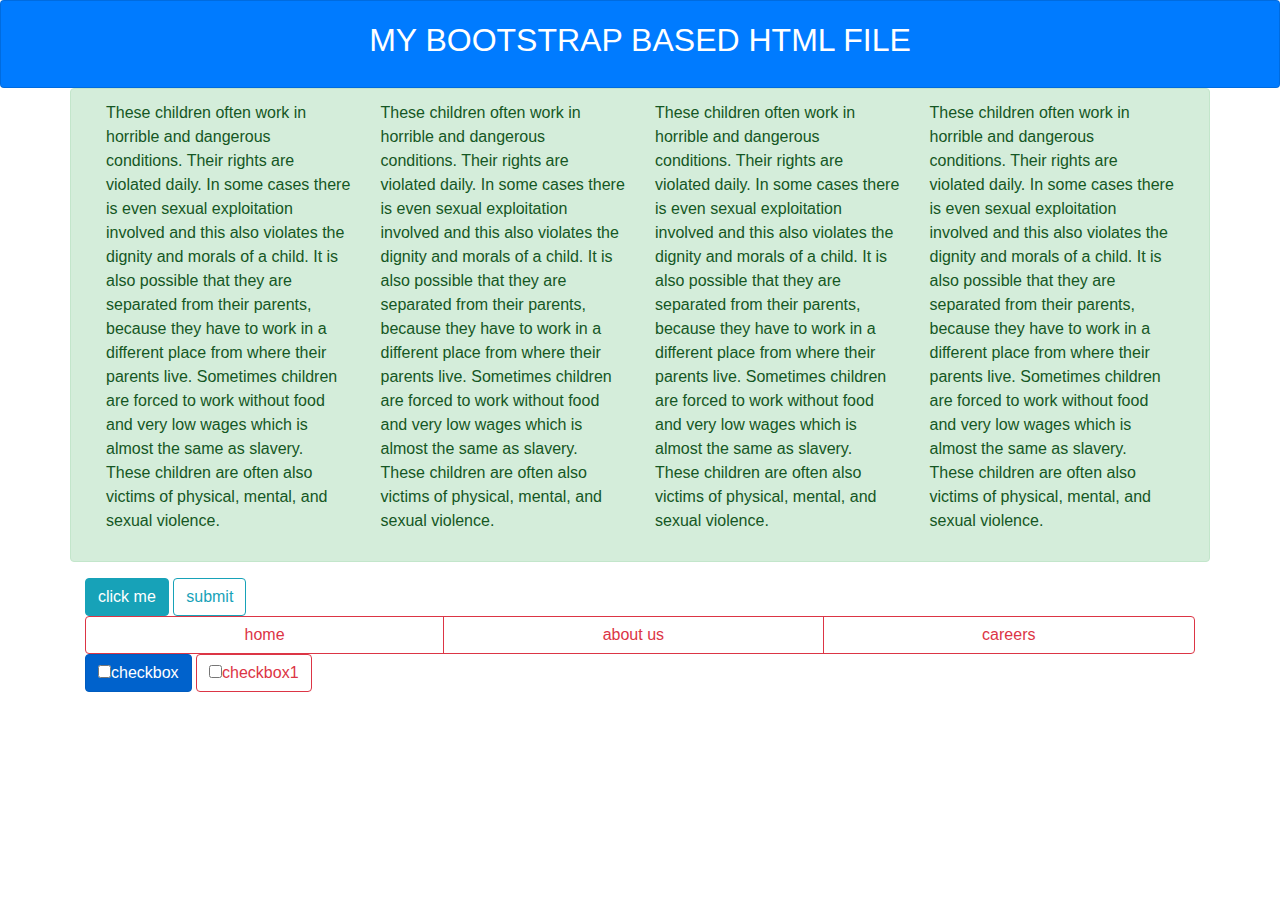
<file: bootstrap.html>
<!DOCTYPE html>
<html>
<head>
	<title>my boot strap based file</title>
	<meta charset="utf-8">
	<meta name="viewport" content="width=device-width,initial-scale=1.0">
		<link rel="stylesheet" href="https://stackpath.bootstrapcdn.com/bootstrap/4.5.2/css/bootstrap.min.css">
		 <script src="https://code.jquery.com/jquery-3.5.1.slim.min.js" integrity="sha384-DfXdz2htPH0lsSSs5nCTpuj/zy4C+OGpamoFVy38MVBnE+IbbVYUew+OrCXaRkfj" crossorigin="anonymous"></script>
        <script src="https://cdn.jsdelivr.net/npm/popper.js@1.16.1/dist/umd/popper.min.js" integrity="sha384-9/reFTGAW83EW2RDu2S0VKaIzap3H66lZH81PoYlFhbGU+6BZp6G7niu735Sk7lN" crossorigin="anonymous"></script>
        <script src="https://stackpath.bootstrapcdn.com/bootstrap/4.5.2/js/bootstrap.min.js" integrity="sha384-B4gt1jrGC7Jh4AgTPSdUtOBvfO8shuf57BaghqFfPlYxofvL8/KUEfYiJOMMV+rV" crossorigin="anonymous"></script>
</head>
<body>
	<div class="card bg-primary text-white">
		<div class="card-body">
	<header class="text-center h2">
	       MY BOOTSTRAP BASED HTML FILE
 	</header>
 		</div>
	</div>
	<section class="container">
		<div class="row  alert alert-success">
			<div class="col-md-3 col-xs-12">
				<p>These children often work in horrible and dangerous conditions. Their rights are violated daily. In some cases there is even sexual exploitation involved and this also violates the dignity and morals of a child. It is also possible that they are separated from their parents, because they have to work in a different place from where their parents live. Sometimes children are forced to work without food and very low wages which is almost the same as slavery. These children are often also victims of physical, mental, and sexual violence.</p>
			</div>
			<div class="col-md-3">
				<p>These children often work in horrible and dangerous conditions. Their rights are violated daily. In some cases there is even sexual exploitation involved and this also violates the dignity and morals of a child. It is also possible that they are separated from their parents, because they have to work in a different place from where their parents live. Sometimes children are forced to work without food and very low wages which is almost the same as slavery. These children are often also victims of physical, mental, and sexual violence.</p>
			</div>
			<div class="col-md-3 col-md">
				<p>These children often work in horrible and dangerous conditions. Their rights are violated daily. In some cases there is even sexual exploitation involved and this also violates the dignity and morals of a child. It is also possible that they are separated from their parents, because they have to work in a different place from where their parents live. Sometimes children are forced to work without food and very low wages which is almost the same as slavery. These children are often also victims of physical, mental, and sexual violence.</p>
			</div>
			<div class="col-md-3 col-md">
				<p>These children often work in horrible and dangerous conditions. Their rights are violated daily. In some cases there is even sexual exploitation involved and this also violates the dignity and morals of a child. It is also possible that they are separated from their parents, because they have to work in a different place from where their parents live. Sometimes children are forced to work without food and very low wages which is almost the same as slavery. These children are often also victims of physical, mental, and sexual violence.</p>
			</div>
	</div>
            <div>  
 				<a href="images/img1.jpg"  target="_blank;" class="btn btn-info">click me</a>

				<a href="#" class="btn btn-outline-info">submit</a>
			</div>	
			<div class="btn-group btn-block">
				<a href="#" class="btn btn-outline-danger">home</a>
     			<a href="#" class="btn btn-outline-danger">about us</a>           
 				<a href="#" class="btn btn-outline-danger"> careers</a>              
			</div>		
			<div class="btn-group btn-group-toggle" data-toggle="buttons">
				<form>
					<label class="btn btn-primary active">
						<input type="checkbox" name="">checkbox
					</label>
					<label class="btn btn-outline-danger">
                    	<input type="checkbox" name="">checkbox1
					</label>
				</form>
			</div>
<!-- a carousel -->
			<div id="carouselexample" class="carousel-slide" data-ride="carousel">
				<div class="carousel-inner" role="listbox">
					
					<div class="carousel-item">
						<img src="images/img1.jpg" class="d-block img-fluid" alt="image1">
					</div>
					<div class="carousel-item">
						<img src="images/img2.jpg" class="d-block img-fluid" alt="image2">
					</div>
					<div class="carousel-item">
						<img src="images/img1.jpg" class="d-block img-fluid" alt="image1">
					</div>
				<a href="#carouselexample" class="carousel-control-prev" role="button" data-slide="prev">
					<span class="carousel-control-prev-icon" aria-hidden="true" ></span>
             		<span class="sr-only">previous</span>
				</a>
				<a href="#carouselexample" class="carousel-control-next" role="button" data-slide="next">
					<span class="carousel-control-next-icon" aria-hidden="true" ></span>
             		<span class="sr-only">next</span>
				</a>
				</div>
			</div>
	</section>			
</body>
</html>
</file>
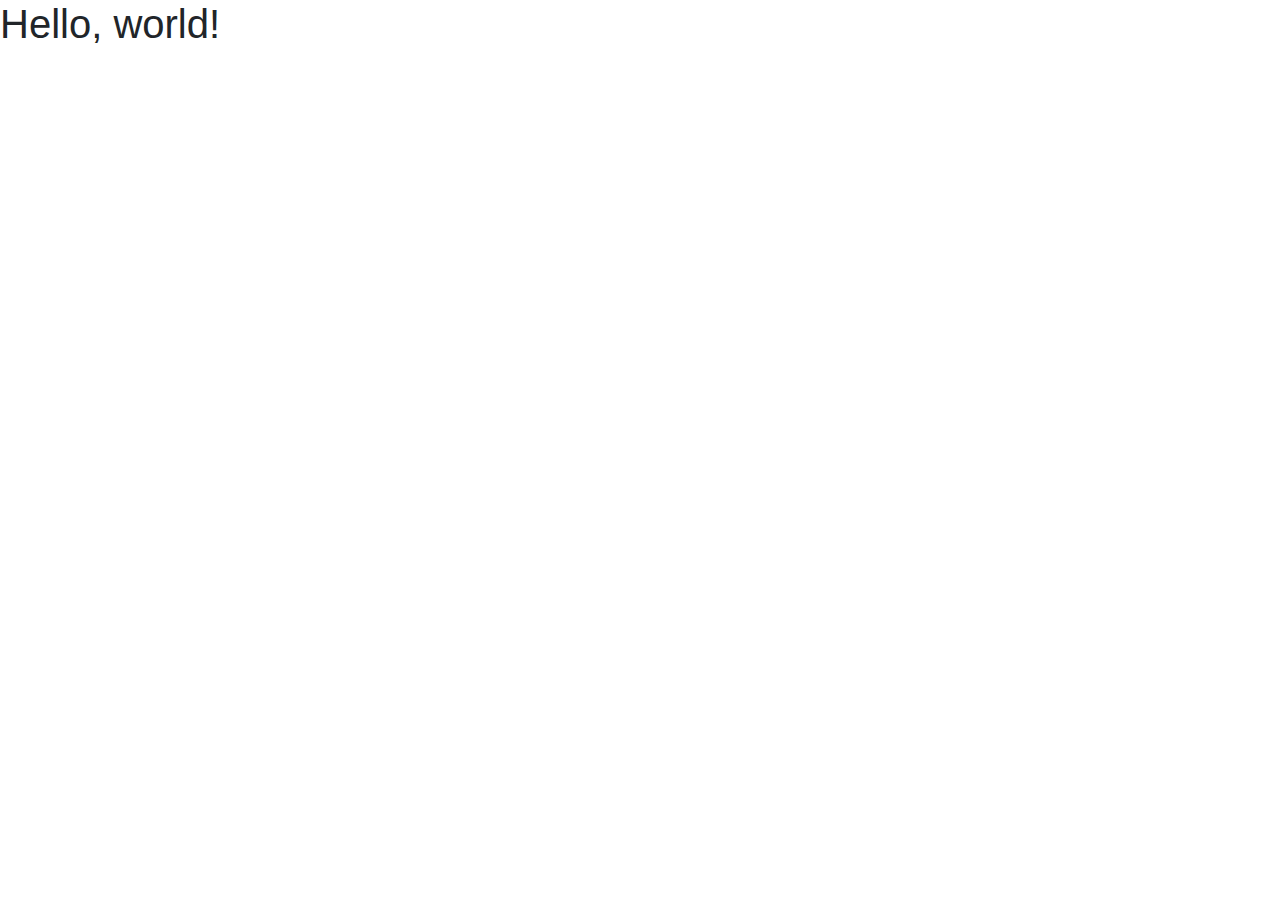
<file: btsStartertem.html>
<!doctype html>
<html lang="en">
  <head>
    <!-- Required meta tags -->
    <meta charset="utf-8">
    <meta name="viewport" content="width=device-width, initial-scale=1, shrink-to-fit=no">

    <!-- Bootstrap CSS -->
    <link rel="stylesheet" href="https://stackpath.bootstrapcdn.com/bootstrap/4.5.2/css/bootstrap.min.css" integrity="sha384-JcKb8q3iqJ61gNV9KGb8thSsNjpSL0n8PARn9HuZOnIxN0hoP+VmmDGMN5t9UJ0Z" crossorigin="anonymous">

    <title>Hello, world!</title>
  </head>
  <body>
    <h1>Hello, world!</h1>

    <!-- Optional JavaScript -->
    <!-- jQuery first, then Popper.js, then Bootstrap JS -->
    <script src="https://code.jquery.com/jquery-3.5.1.slim.min.js" integrity="sha384-DfXdz2htPH0lsSSs5nCTpuj/zy4C+OGpamoFVy38MVBnE+IbbVYUew+OrCXaRkfj" crossorigin="anonymous"></script>
    <script src="https://cdn.jsdelivr.net/npm/popper.js@1.16.1/dist/umd/popper.min.js" integrity="sha384-9/reFTGAW83EW2RDu2S0VKaIzap3H66lZH81PoYlFhbGU+6BZp6G7niu735Sk7lN" crossorigin="anonymous"></script>
    <script src="https://stackpath.bootstrapcdn.com/bootstrap/4.5.2/js/bootstrap.min.js" integrity="sha384-B4gt1jrGC7Jh4AgTPSdUtOBvfO8shuf57BaghqFfPlYxofvL8/KUEfYiJOMMV+rV" crossorigin="anonymous"></script>
  </body>
</html>
</file>
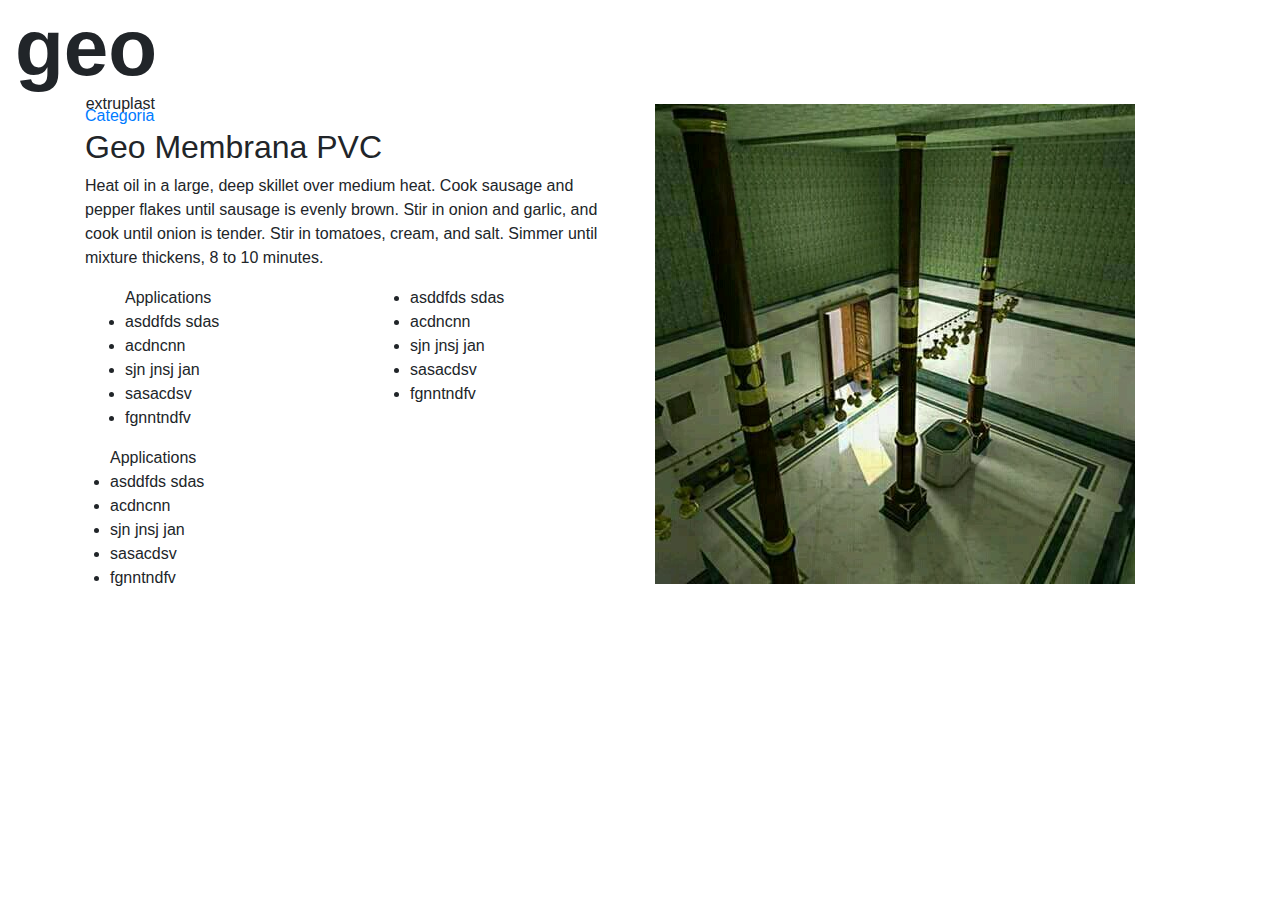
<file: geo-extruplast.html>
<!DOCTYPE html>
<html>
<head>
	<meta charset="utf-8">
	<meta name="geo-extuplast-page 3" content="about food recipes">
	<meta name="viewport" content="width=device-width,initial-scale=1.0">
	<title>geo extruplast webpage</title>
	<link rel="stylesheet" href="https://stackpath.bootstrapcdn.com/bootstrap/4.5.2/css/bootstrap.min.css">
	<link rel="stylesheet" href="https://cdnjs.cloudflare.com/ajax/libs/font-awesome/4.7.0/css/font-awesome.min.css">
	<style type="text/css">
		.head h2{
			font-weight:700;
			font-size:80px;   
		}
		.head {
            line-height:0; 
            width:140px; 
        }	
	</style>
</head>
<body>
	<section id="geo-extru-cotent">
		<div class="container-fluid">
			<div class="row">
				<div class="col-md-6">
					<header class="head">
						<h2><b>geo</b></h2>
						<div class="float-right">							
							<span>extruplast</span>
						</div>	
					</header>					
				</div>
			</div>
		</div>				
	</section>
    <section>
		<div class="container">
			<div class="row">
				<div class="col-md-6">
					<div class="top-link">
						<a class="">Categoria</a>
					</div>
					<h2>Geo Membrana PVC</h2>
					<div>
						<p>Heat oil in a large, deep skillet over medium heat. Cook sausage and pepper flakes until sausage is evenly brown. Stir in onion and garlic, and cook until onion is tender. Stir in tomatoes, cream, and salt. Simmer until mixture thickens, 8 to 10 minutes.</p>
					</div>	
					<div class="row">
						<div class="col-md-6">
							<ul>
								<caption>Applications</caption>
								<li>asddfds sdas</li>
								<li>acdncnn</li>
								<li>sjn jnsj jan</li>
								<li>sasacdsv</li>
								<li>fgnntndfv</li>
							</ul>
						</div>
						<div class="col-md-6">					
							<ul>
								<li>asddfds sdas</li>
								<li>acdncnn</li>
								<li>sjn jnsj jan</li>
								<li>sasacdsv</li>
								<li>fgnntndfv</li>
							</ul>
						</div>
					</div>	
					<div class="row">
						<ul>
							<caption>Applications</caption>
							<li>asddfds sdas</li>
							<li>acdncnn</li>
							<li>sjn jnsj jan</li>
							<li>sasacdsv</li>
							<li>fgnntndfv</li>
						</ul>
					</div>				
				</div>
				<div class="col-md-6">
					<img src="images/img1.jpg" alt="workers working" class="img-fluid">
				</div>	               												
			</div>							
		</div>															
	</section>

<script src="https://code.jquery.com/jquery-3.5.1.slim.min.js" integrity="sha384-DfXdz2htPH0lsSSs5nCTpuj/zy4C+OGpamoFVy38MVBnE+IbbVYUew+OrCXaRkfj" crossorigin="anonymous"></script>
   	<script src="https://cdn.jsdelivr.net/npm/popper.js@1.16.1/dist/umd/popper.min.js" integrity="sha384-9/reFTGAW83EW2RDu2S0VKaIzap3H66lZH81PoYlFhbGU+6BZp6G7niu735Sk7lN" crossorigin="anonymous"></script>
   	<script src="https://stackpath.bootstrapcdn.com/bootstrap/4.5.2/js/bootstrap.min.js" integrity="sha384-B4gt1jrGC7Jh4AgTPSdUtOBvfO8shuf57BaghqFfPlYxofvL8/KUEfYiJOMMV+rV" crossorigin="anonymous"></script>
</body>
</html>
</file>
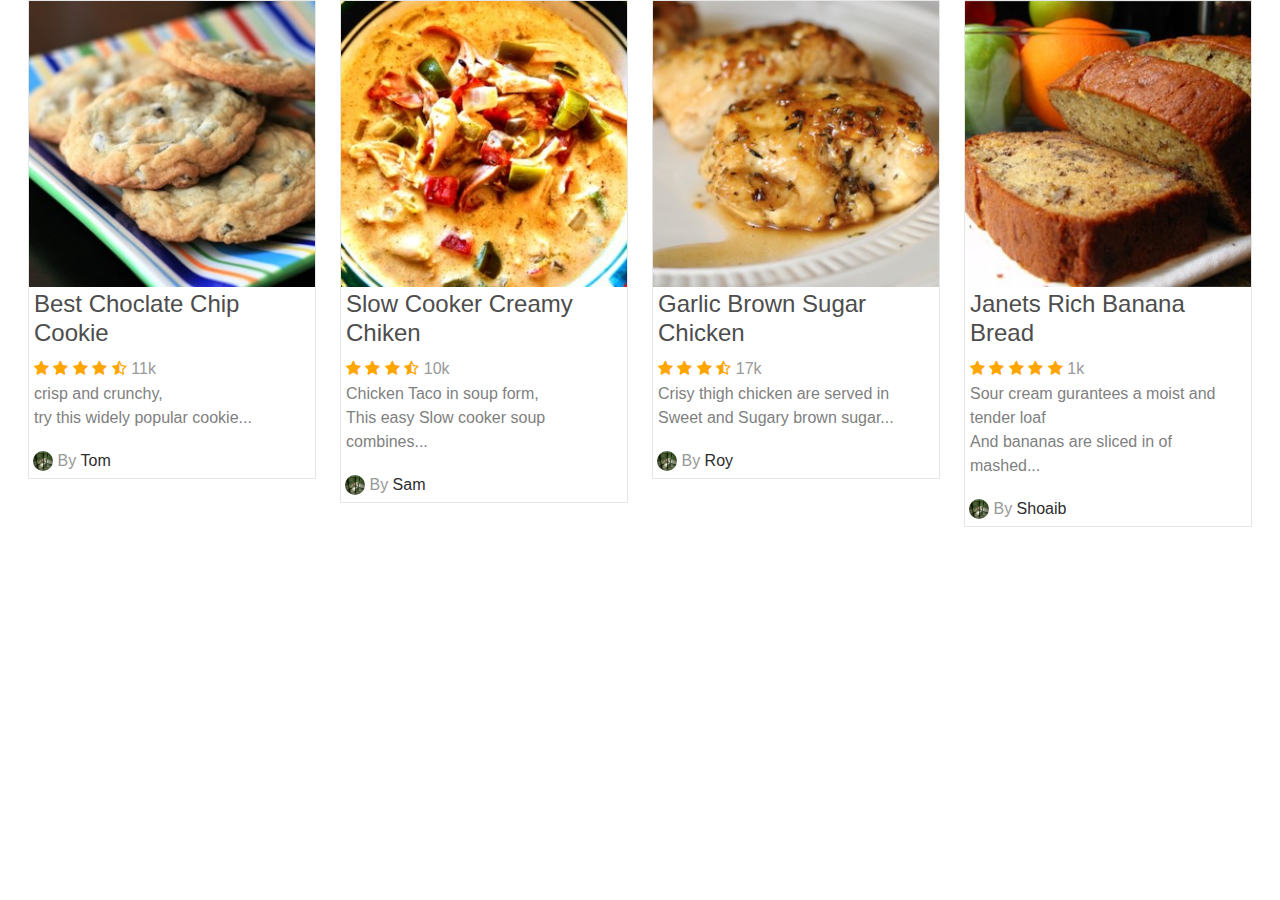
<file: recipe.html>
<!DOCTYPE html>
<html lang="en">
<head>
	<title>all recipes</title>
	<meta charset="utf-8">
	<meta name="recipes" content="about food recipes">
	<meta name="viewport" content="width=device-width,initial-scale=1.0">
	<link rel="stylesheet" href="https://stackpath.bootstrapcdn.com/bootstrap/4.5.2/css/bootstrap.min.css">
	<link rel="stylesheet" href="https://cdnjs.cloudflare.com/ajax/libs/font-awesome/4.7.0/css/font-awesome.min.css">
   	<style type="text/css">
   		.star-groups{
   			color:orange;
   			padding-left:5px; 
   		}
   		.col-md-3{
   			padding:0px 12px;
   		}
   		.sty{
   			border:1px solid #e6e6e6; 	 
   		}
   		.sty h4, p{
   			padding:1px 5px;
   			font-family:Arial;  
   		}
   		.sty p{
   			color:#7F7F7F; 
   		}
   		.sty h4{
            color:#4D4D4D;
   		}
   		.star-groups span{
   			color:#999999;
   		}
   		.author img{
   			height:20px;
   			width:20px; 
   			border-radius:50%;
   		}
   		.author{
   			padding:2px 4px 5px;
   		}
   		.img-wrp{
   			text-align:center;
             
   		}
   		.img-wrp img{
   			width:100%;
   		}
   		#recipe-view h4{
   			padding-top:3px; 
   		}
   		.author a{
   			color: #2D2D2D;
   			font-family:Arial;
   			text-decoration:none;    
   		}
   		.row{
   			margin:0px 1px;
   		}
   		.in{
   			color:#999999;
   		}
   	</style>
</head>
<body>
	<section id="recipe-view">
		<div class="container-fluid">
			<div class="row">
				<div class="col-md-3 col-xs-12 col-sm-6">
					<div class="sty">
						<div class="img-wrp">	
							<img src="images/recipe1.jpg" alt="recipe1" class="img-fluid">
						</div>													
							<h4>Best Choclate Chip Cookie</h4>
							<div class="star-groups">
								<i class="fa fa-star" aria-hidden="true"></i>
								<i class="fa fa-star" aria-hidden="true"></i>
								<i class="fa fa-star" aria-hidden="true"></i>
								<i class="fa fa-star" aria-hidden="true"></i>
								<i class="fa fa-star-half-o" aria-hidden="true"></i> <span>11k</span>
							</div>
						<p>crisp and crunchy,<br>try this widely popular cookie...</p>
						<div class="author">
						   <img src="images/img1.jpg" alt="author img">
						   <span class="in">By</span> <a href="#">Tom</a>			
						</div>
					 </div>
				</div>
				<div class="col-md-3 col-xs-12 col-sm-6">
					<div class="sty">
						<div class="img-wrp">
							<img src="images/recipe2.jpg" alt="recipe1" class="img-fluid">
						</div>												
							<h4>Slow Cooker Creamy Chiken</h4>
							<div class="star-groups">
								<i class="fa fa-star" aria-hidden="true"></i>
								<i class="fa fa-star" aria-hidden="true"></i>
								<i class="fa fa-star" aria-hidden="true"></i>
								<i class="fa fa-star-half-o" aria-hidden="true"></i> <span>10k</span>
							</div>
						<p>Chicken Taco in soup form,<br>This easy Slow cooker soup combines...</p>	
						<div class="author">
							<img src="images/img1.jpg" alt="author img">
					    	<span class="in">By</span> <a href="#">Sam</a>
						</div>			
					</div>					
				</div>
				<div class="col-md-3 col-xs-12 col-sm-6">
					<div class="sty">
						<div class="img-wrp">
							<img src="images/recipe3.jpg" alt="recipe1" class="img-fluid">
						</div>												
							<h4>Garlic Brown Sugar Chicken</h4>
							<div class="star-groups">
								<i class="fa fa-star" aria-hidden="true"></i>
								<i class="fa fa-star" aria-hidden="true"></i>
								<i class="fa fa-star" aria-hidden="true"></i>
								<i class="fa fa-star-half-o" aria-hidden="true"></i> <span>17k</span>
							</div>
						<p>Crisy thigh chicken are served in <br> Sweet and Sugary brown sugar...</p>
						<div class="author">
							<img src="images/img1.jpg" alt="author img">
					    	<span class="in">By</span> <a href="#">Roy</a>
						</div>				
					</div>					
				</div>
				<div class="col-md-3 col-xs-12 col-sm-6">
					<div class="sty">
						<div class="img-wrp">
							<img src="images/recipe4.jpg" alt="recipe1" class="img-fluid">
						</div>					
							<h4>Janets Rich Banana Bread</h4>
							<div class="star-groups">
								<i class="fa fa-star" aria-hidden="true"></i>
								<i class="fa fa-star" aria-hidden="true"></i>
								<i class="fa fa-star" aria-hidden="true"></i>
								<i class="fa fa-star" aria-hidden="true"></i>
								<i class="fa fa-star" aria-hidden="true"></i> <span>1k</span>
							</div>
						<p>Sour cream gurantees a moist and tender loaf<br>And bananas are sliced in of mashed...</p>
						<div class="author">
							<img src="images/img1.jpg" alt="author img">
					    	<span class="in">By</span> <a href="#">Shoaib</a>
						</div>					
					</div>					
				 </div>
			</div>
		</div>
	</section>
	<script src="https://code.jquery.com/jquery-3.5.1.slim.min.js" integrity="sha384-DfXdz2htPH0lsSSs5nCTpuj/zy4C+OGpamoFVy38MVBnE+IbbVYUew+OrCXaRkfj" crossorigin="anonymous"></script>
   	<script src="https://cdn.jsdelivr.net/npm/popper.js@1.16.1/dist/umd/popper.min.js" integrity="sha384-9/reFTGAW83EW2RDu2S0VKaIzap3H66lZH81PoYlFhbGU+6BZp6G7niu735Sk7lN" crossorigin="anonymous"></script>
   	<script src="https://stackpath.bootstrapcdn.com/bootstrap/4.5.2/js/bootstrap.min.js" integrity="sha384-B4gt1jrGC7Jh4AgTPSdUtOBvfO8shuf57BaghqFfPlYxofvL8/KUEfYiJOMMV+rV" crossorigin="anonymous"></script>
</body>
</html>
</file>
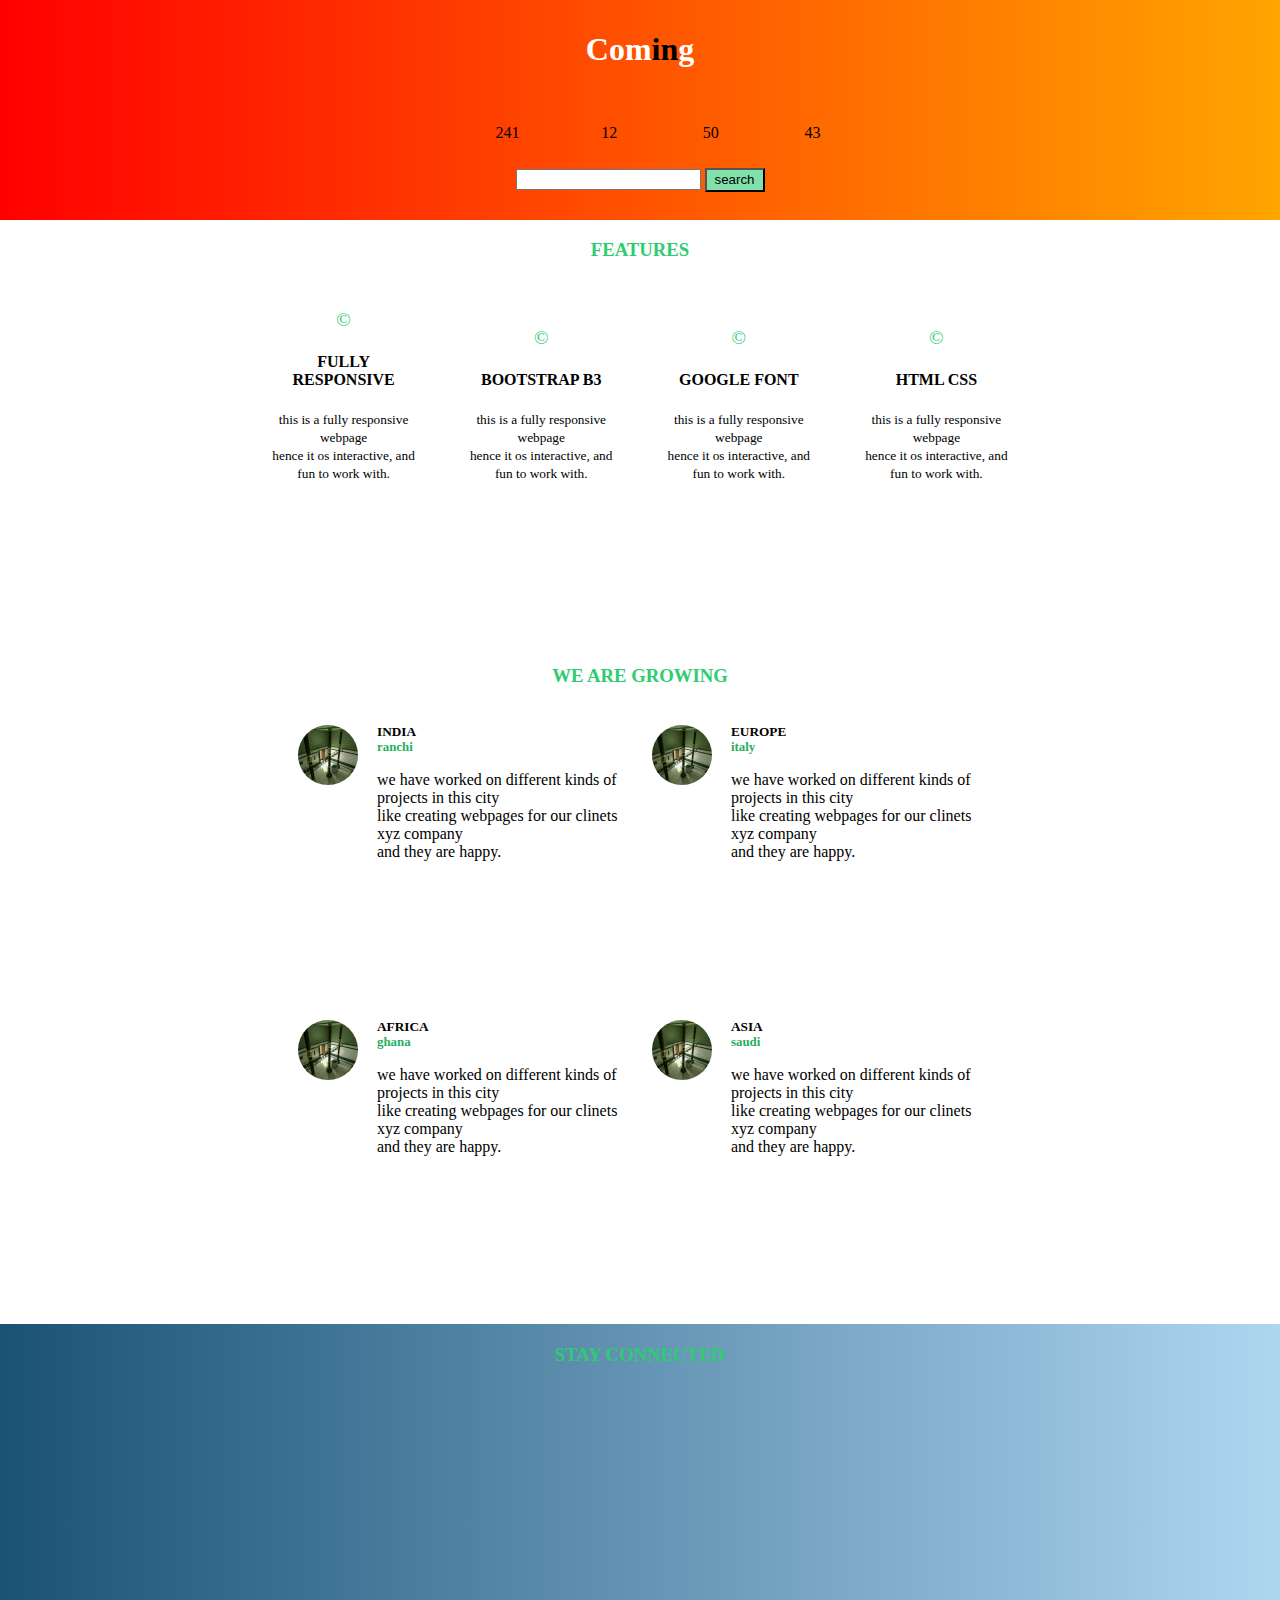
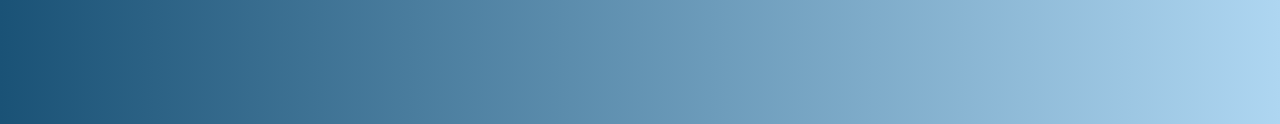
<file: trello.html>
<!DOCTYPE html>
<html>
<head>
	<title>skype page</title>
	<meta charset="utf-8">
	<meta name="viewport" content="width=device-width,initial-scale">
	<link rel="stylesheet" type="text/css" href="css/trstyle.css">
</head>
<body>
	<header>
		<h1>Com<span>in</span>g</h1><br>
		<ul>
			<li>241</li>
			<li>12</li>
			<li>50</li>
			<li>43</li>
		</ul>
		<form>
			<label for="gsearch"></label>
			<input type=""  id="gsearch" name="gsearch">
		    <button type="button" onclick="" value="search">search</button>
		</form>
	</header>
</body>
<section>
	<h3>FEATURES</h3>
	<div class="main">
		<div class="box">
			<span class="sy"><big>&copy</big></span>
			<h4>FULLY RESPONSIVE</h4>
			<p><small>this is a fully responsive webpage<br>
			hence it os interactive, and fun to work with.</small></p>
		</div>
		<div class="box">
			<span class="sy"><big>&copy</big></span>
			<h4>BOOTSTRAP B3</h4>
			<p><small> this is a fully responsive webpage<br>
			hence it os interactive, and fun to work with.</small></p>
		</div>
		<div class="box">
			<span class="sy"><big>&copy</big></span>
			<h4>GOOGLE FONT</h4>
			<p><small> this is a fully responsive webpage<br>
			hence it os interactive, and fun to work with.</small></p>
		</div>
		<div class="box">
			<span class="sy"><big>&copy</big></span>
		    <h4>HTML CSS</h4>
		    <p><small>this is a fully responsive webpage<br>
		    hence it os interactive, and fun to work with.</small></p>			
	    </div>
	</div>
</section>
<section>
	<h3>WE ARE GROWING</h3>
	<div class="country1">
		<div class="i1">
			<img src="images/img1.jpg" height="60px" width="60px" style="border-radius:50%;">
		</div>
		<div class="des">
			<h5>INDIA</h5>
			<h6><big>ranchi</big></h6>
			<p>we have worked on different kinds of projects in this city<br>
			   like creating webpages for our clinets xyz company<br>
			   and they are happy.</p>
		</div>
  		<div class="i1">
			<img src="images/img1.jpg" height="60px" width="60px" style="border-radius:50%;">
		</div>
		<div class="des">
			<h5>EUROPE</h5>
			<h6><big>italy</big></h6>
			<p>we have worked on different kinds of projects in this city<br>
			   like creating webpages for our clinets xyz company<br>
			   and they are happy.</p>
		</div>
	</div>
	<div class="country2">
		<div class="i2">
			<img src="images/img1.jpg" height="60px" width="60px" style="border-radius:50%;">
		</div>
		<div class="des1">
			<h5>AFRICA</h5>
			<h6><big>ghana</big></h6>
			<p>we have worked on different kinds of projects in this city<br>
			   like creating webpages for our clinets xyz company<br>
			   and they are happy.</p>
		</div>		
		<div class="i2">
			<img src="images/img1.jpg" height="60px" width="60px" style="border-radius:50%;">
		</div>
		<div class="des1">
			<h5>ASIA</h5>
			<h6><big>saudi</big></h6>
			<p>we have worked on different kinds of projects in this city<br>
			   like creating webpages for our clinets xyz company<br>
			   and they are happy.</p>
		</div>
	</div>	
</section>
<section class="last">
	<h3>STAY CONNECTED</h3>
     <form>
     	
     </form>	
</section>
</html>
</file>
<file: css/trstyle.css>
body{
	padding:0px;
	margin:0px; 
}
header{
	height: 200px;
	background-color: red;
	background-image: linear-gradient(to right, red,orange);
	text-align: center;
	padding:10px; 
}
h1{
   color: white;
}
span{
	color:black; 
}
 li{
	display:inline-block;
	width: 8%; 
}
form button{
	height: 24px;
	width: 60px;
	background-color:#82E0AA; 
}
form{ 
	padding-top: 10px;

}
h3{
	text-align: center;
	color:#2ECC71;
	font-family:verdana;
	padding-bottom:10px; 
}
.box{
	display: inline-block;
	width: 15%; 
	padding:20px; 
}
.main{
	padding:0% 10% 10%; 
	text-align: center;
}
.sy{
	color:#2ECC71 ; 
}
.des,.des1{
	width: 25%;
	display: inline-block;
	padding: 5px;
	text-align:left;  
}
.i1,.i2{
	display: inline-block; 
	padding:10px; 
}
.i1 img,.i2 img{
	margin-bottom:72px; 
}	    
.country1,.country2{
	padding:0% 10% 10%; 
	text-align: center;
}
h6{
   color:#27AE60;
}
h5, h6{
	margin:0px;
}
.last{
	height:400px;
	background-color:#1A5276;
	background-image:linear-gradient(to right,#1A5276,#AED6F1);  
}
.last h3{
	padding-top:20px;
	text-align:center; 
}
</file>
